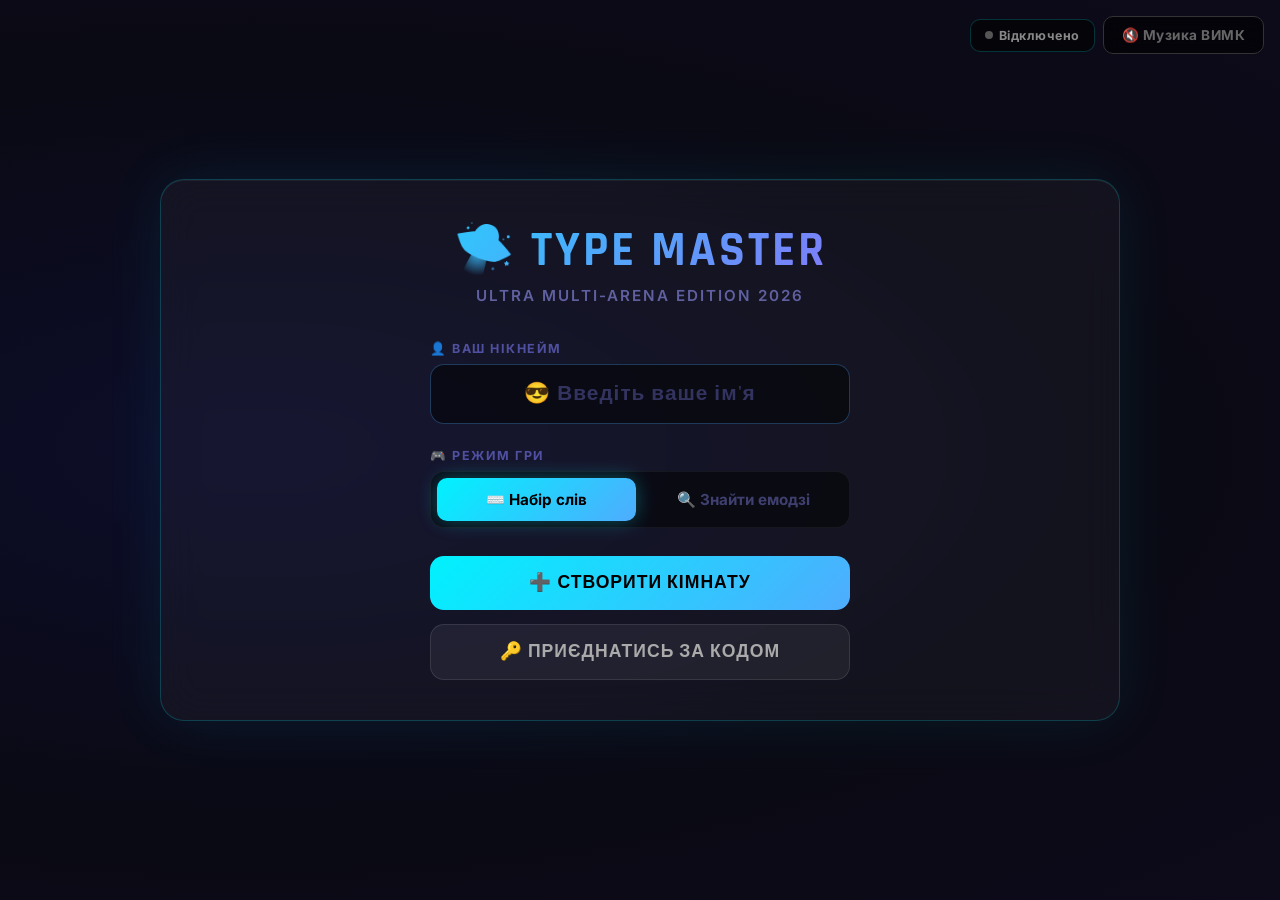
<file: index.html>
<!DOCTYPE html>
<html lang="uk">
<head>
    <meta charset="UTF-8">
    <meta name="viewport" content="width=device-width, initial-scale=1.0">
    <title>⚡ TYPE MASTER ULTRA 2026 ⚡</title>
    <meta name="description" content="Мультиплеєрна гра на набір слів та пошук емодзі. Змагайся з друзями в реальному часі!" />
    <link rel="preconnect" href="https://fonts.googleapis.com">
    <link rel="preconnect" href="https://fonts.gstatic.com" crossorigin>
    <link href="https://fonts.googleapis.com/css2?family=Rajdhani:wght@600;700&family=Inter:wght@400;600;800&display=swap" rel="stylesheet">
    <link rel="stylesheet" href="game.css">
</head>
<body>

<div class="bg-particles" id="bgParticles"></div>

<audio id="lobbyBgm" src="lobby.mp3" loop></audio>
<audio id="gameBgm" src="game.mp3" loop></audio>

<div class="audio-control-top">
    <div id="wsStatus" class="ws-status">
        <span id="wsDot" class="ws-dot ws-disconnected"></span>
        <span id="wsLabel">Відключено</span>
    </div>
    <button class="music-btn muted" id="bgmBtn" onclick="toggleBGM()">🔇 Музика ВИМК</button>
</div>

<div class="countdown-overlay" id="countdownOverlay" style="display:none;">
    <div class="countdown-number" id="countdownNumber">3</div>
    <div class="countdown-label">ПРИГОТУЙСЯ</div>
</div>

<div class="game-container" id="gameBox">

    <div id="menuScreen">
        <h1>🛸 Type Master</h1>
        <p class="subtitle">Ultra Multi-Arena Edition 2026</p>
        <div class="input-group">
            <label>👤 Ваш нікнейм</label>
            <input type="text" id="nicknameInput" placeholder="😎 Введіть ваше ім'я" maxlength="12">
        </div>
        <div class="input-group">
            <label>🎮 Режим гри</label>
            <div class="mode-selector">
                <button class="mode-btn active" id="modeType" onclick="setGameMode('typing')">⌨️ Набір слів</button>
                <button class="mode-btn" id="modeSearch" onclick="setGameMode('search')">🔍 Знайти емодзі</button>
            </div>
        </div>
        <div class="menu-buttons">
            <button class="btn" onclick="onCreateLobby()">➕ Створити кімнату</button>
            <button class="btn btn-secondary" onclick="showScreen('joinScreen')">🔑 Приєднатись за кодом</button>
        </div>
    </div>

    <div id="joinScreen" style="display:none;">
        <h1>🧩 Приєднатись до гри</h1>
        <p class="subtitle">Введіть 4-значний код від хоста</p>
        <div class="input-group" style="margin-top: 30px;">
            <label>Код кімнати</label>
            <input type="text" id="roomCodeInput" placeholder="0000" maxlength="4" style="font-size: 2.8rem; letter-spacing: 10px;">
        </div>
        <div class="menu-buttons">
            <button class="btn" onclick="onJoinLobbySubmit()">🚀 Увійти до лобі</button>
            <button class="btn btn-secondary" onclick="showScreen('menuScreen')">↩ Назад</button>
        </div>
    </div>

    <div id="lobbyScreen" style="display:none;">
        <div class="room-code-panel">
            <div style="font-size: 0.78rem; text-transform: uppercase; font-weight: 700; color: #404070; letter-spacing: 2px; margin-bottom: 4px;">📌 КОД ГРИ</div>
            <div class="room-code-tag" id="lobbyCodeDisplay">0000</div>
            <div id="lobbyModeDisplay" style="color: var(--cyan); margin-top: 6px; font-weight: 700; font-size: 0.9rem; letter-spacing: 1px; text-transform: uppercase;"></div>
        </div>
        <h2 style="font-size: 1.2rem; color: #6060a0; letter-spacing: 2px; text-transform: uppercase; margin-bottom: 4px;">Гравці підключені</h2>
        <div class="kahoot-lobby-grid" id="playersListContainer"></div>
        <div class="menu-buttons" style="margin-top: 32px;">
            <button class="btn btn-start" id="hostStartBtn" style="display:none;" onclick="hostBroadcastStart()">🎬 Почати гру!</button>
            <p id="clientWaitText" style="color: var(--cyan); display:none; font-weight: 800; font-size: 1.1rem; animation: pulse 1.5s infinite; letter-spacing: 1px;">⏳ Очікуємо початку...</p>
            <button class="btn btn-secondary" onclick="leaveLobby()">❌ Покинути кімнату</button>
        </div>
    </div>

    <div id="playScreen" style="display:none;">
        <div class="game-layout">
            <div class="main-game-area">
                <div class="stats-bar">
                    <div>Раунд <span id="currentRound" style="color: var(--orange);">1</span>/5</div>
                    <div>⏱ <span id="globalTimer" style="color: var(--red);">2:00</span></div>
                    <div>Очки <span id="localScoreDisplay" style="color: var(--green);">0</span></div>
                    <div>Час <span id="timer" style="color: var(--red);">0.0</span>с</div>
                </div>
                <div class="round-progress">
                    <div class="round-progress-fill" id="roundProgressFill" style="width: 20%;"></div>
                </div>
                <div class="word-display" id="wordTarget">...</div>
                <div id="typingEngineZone">
                    <input type="text" id="userInput" autocomplete="off" placeholder="Набирай якомога швидше! 🔥">
                </div>
                <div id="searchEngineZone" style="display:none;">
                    <div class="hidden-objects-room" id="roomObjectsGrid"></div>
                </div>
                <div id="streakZone" style="min-height: 40px; margin-top: 8px;"></div>
            </div>
            <div class="live-leaderboard">
                <div style="font-size: 0.72rem; text-transform: uppercase; font-weight: 700; color: #404070; letter-spacing: 1.5px; margin-bottom: 14px;">⚔️ Результати</div>
                <div id="liveLeaderboardContainer"></div>
            </div>
        </div>
    </div>

    <div id="resultScreen" style="display:none;">
        <h1 style="margin-bottom: 10px;">👑 Чемпіони</h1>
        <div class="podium-container" id="kahootPodium"></div>
        <div id="otherPlayersSection" style="margin-top: 36px; display:none;">
            <table class="results-table">
                <thead><tr><th>Місце</th><th>Гравець</th><th>Очки</th></tr></thead>
                <tbody id="finalLeaderboardBody"></tbody>
            </table>
        </div>
        <div class="menu-buttons" style="margin-top: 36px;">
            <button class="btn" onclick="resetToMenu()">↩ На головну</button>
        </div>
    </div>

</div>

<script src="config.js"></script>
<script src="game.js"></script>
</body>
</html>
</file>
<file: game.css>
@import url('https://fonts.googleapis.com/css2?family=Rajdhani:wght@600;700&family=Inter:wght@400;600;800&display=swap');

:root {
    --cyan: #00f2fe;
    --green: #00ff88;
    --orange: #ff9f43;
    --red: #ff4a4a;
    --purple: #a855f7;
    --bg: #0a0a14;
    --card: rgba(255,255,255,0.04);
    --border: rgba(0,242,254,0.2);
}

* { box-sizing: border-box; margin: 0; padding: 0; font-family: 'Inter', 'Segoe UI', sans-serif; }

body {
    background: radial-gradient(ellipse at 20% 50%, #0d0d2a 0%, #0a0a14 60%, #0d0a1a 100%);
    color: #fff;
    min-height: 100vh;
    display: flex;
    justify-content: center;
    align-items: center;
    overflow-y: auto;
    padding: 20px;
    position: relative;
}

/* Animated bg particles */
.bg-particles {
    position: fixed; inset: 0; pointer-events: none; z-index: 0; overflow: hidden;
}
.particle {
    position: absolute;
    width: 2px; height: 2px;
    background: var(--cyan);
    border-radius: 50%;
    opacity: 0;
    animation: float-up var(--dur) var(--delay) infinite ease-in;
}
@keyframes float-up {
    0% { transform: translateY(100vh) scale(0); opacity: 0; }
    10% { opacity: 0.6; }
    90% { opacity: 0.2; }
    100% { transform: translateY(-10vh) scale(1); opacity: 0; }
}

.audio-control-top {
    position: fixed;
    top: 16px; right: 16px;
    z-index: 100;
    display: flex;
    gap: 8px;
    align-items: center;
}

.ws-status {
    display: flex;
    align-items: center;
    gap: 6px;
    background: rgba(0,0,0,0.6);
    border: 1px solid var(--border);
    padding: 8px 14px;
    border-radius: 10px;
    font-size: 0.78rem;
    font-weight: 700;
    color: #888;
    letter-spacing: 0.5px;
}
.ws-dot {
    width: 8px; height: 8px;
    border-radius: 50%;
    flex-shrink: 0;
}
.ws-dot.ws-connected    { background: var(--green); box-shadow: 0 0 6px var(--green); animation: blink-dot 2s infinite; }
.ws-dot.ws-connecting   { background: var(--orange); box-shadow: 0 0 6px var(--orange); animation: blink-dot 0.6s infinite; }
.ws-dot.ws-disconnected { background: #555; }
@keyframes blink-dot { 0%,100%{opacity:1} 50%{opacity:0.4} }

.music-btn {
    background: rgba(0,0,0,0.6);
    border: 1px solid var(--border);
    color: var(--cyan);
    padding: 10px 18px;
    border-radius: 10px;
    font-weight: 700;
    cursor: pointer;
    transition: all 0.2s;
    font-size: 0.85rem;
    letter-spacing: 0.5px;
    backdrop-filter: blur(10px);
}
.music-btn:hover { background: rgba(0,242,254,0.1); box-shadow: 0 0 16px rgba(0,242,254,0.4); }
.music-btn.muted { color: #666; border-color: #333; }

.game-container {
    background: var(--card);
    border: 1.5px solid var(--border);
    border-radius: 24px;
    padding: 40px 45px;
    width: 100%;
    max-width: 960px;
    text-align: center;
    box-shadow: 0 0 60px rgba(0,242,254,0.08), inset 0 1px 0 rgba(255,255,255,0.05);
    backdrop-filter: blur(20px);
    position: relative;
    z-index: 1;
    transition: border-color 0.15s, box-shadow 0.15s;
}

.game-container.correct-blink {
    border-color: var(--green);
    box-shadow: 0 0 80px rgba(0,255,136,0.35), inset 0 0 40px rgba(0,255,136,0.05);
}
.game-container.wrong-blink {
    border-color: var(--red);
    box-shadow: 0 0 80px rgba(255,74,74,0.35), inset 0 0 40px rgba(255,74,74,0.05);
}

/* ─── TITLE ─── */
h1 {
    font-family: 'Rajdhani', sans-serif;
    font-size: 3rem;
    font-weight: 700;
    background: linear-gradient(135deg, var(--cyan) 0%, #a855f7 50%, var(--green) 100%);
    -webkit-background-clip: text;
    -webkit-text-fill-color: transparent;
    background-size: 200%;
    animation: shimmer 4s linear infinite;
    letter-spacing: 3px;
    text-transform: uppercase;
    margin-bottom: 4px;
}
@keyframes shimmer { 0%{background-position:0%} 100%{background-position:200%} }

.subtitle { color: #6060a0; font-size: 0.95rem; font-weight: 600; letter-spacing: 2px; text-transform: uppercase; margin-bottom: 36px; }

/* ─── INPUTS ─── */
.input-group { margin-bottom: 24px; text-align: left; max-width: 420px; margin-left: auto; margin-right: auto; }
label { display: block; margin-bottom: 8px; color: #5050a0; font-size: 0.78rem; font-weight: 700; text-transform: uppercase; letter-spacing: 1.5px; }

input[type="text"] {
    width: 100%;
    padding: 16px 22px;
    font-size: 1.3rem;
    background: rgba(0,0,0,0.5);
    border: 1.5px solid rgba(79,172,254,0.3);
    border-radius: 14px;
    color: #fff;
    text-align: center;
    outline: none;
    transition: all 0.2s;
    font-family: 'Rajdhani', sans-serif;
    font-weight: 600;
    letter-spacing: 1px;
}
input[type="text"]:focus { border-color: var(--cyan); box-shadow: 0 0 20px rgba(0,242,254,0.2); }
input[type="text"]::placeholder { color: #333360; }

/* ─── MODE SELECTOR ─── */
.mode-selector {
    display: flex; gap: 8px; margin-bottom: 28px;
    background: rgba(0,0,0,0.5); padding: 6px; border-radius: 14px;
    border: 1px solid rgba(255,255,255,0.06);
}
.mode-btn {
    flex: 1; padding: 12px; border: none; border-radius: 10px;
    font-weight: 700; font-size: 0.95rem; cursor: pointer;
    background: transparent; color: #404070; transition: all 0.2s;
}
.mode-btn.active {
    background: linear-gradient(135deg, var(--cyan), #4facfe);
    color: #000;
    box-shadow: 0 0 20px rgba(0,242,254,0.3);
}

/* ─── BUTTONS ─── */
.menu-buttons { display: flex; flex-direction: column; gap: 14px; max-width: 420px; margin: 0 auto; }

.btn {
    background: linear-gradient(135deg, var(--cyan), #4facfe);
    border: none; padding: 16px 32px;
    font-size: 1.1rem; font-weight: 800;
    color: #000; border-radius: 14px; cursor: pointer;
    transition: all 0.2s; text-transform: uppercase;
    letter-spacing: 1px; font-family: 'Rajdhani', sans-serif;
    position: relative; overflow: hidden;
}
.btn::after {
    content: ''; position: absolute; inset: 0;
    background: rgba(255,255,255,0.15);
    opacity: 0; transition: opacity 0.2s;
}
.btn:hover::after { opacity: 1; }
.btn:hover { transform: translateY(-2px); box-shadow: 0 8px 25px rgba(0,242,254,0.4); }
.btn:active { transform: translateY(0); }

.btn-secondary { background: rgba(255,255,255,0.06); color: #aaa; border: 1px solid rgba(255,255,255,0.1); }
.btn-secondary:hover { background: rgba(255,255,255,0.12); box-shadow: none; color: #fff; }
.btn-start { background: linear-gradient(135deg, var(--green), #00ffcc); }
.btn-start:hover { box-shadow: 0 8px 25px rgba(0,255,136,0.4); }
.btn-danger { background: linear-gradient(135deg, #ff4a4a, #ff6b6b); }
.btn-danger:hover { box-shadow: 0 8px 25px rgba(255,74,74,0.4); }

/* ─── LOBBY ─── */
.room-code-panel {
    background: rgba(0,0,0,0.5); border: 1.5px solid rgba(0,242,254,0.25);
    padding: 28px; border-radius: 18px; margin-bottom: 30px;
}
.room-code-tag {
    font-family: 'Rajdhani', sans-serif;
    font-size: 5rem; font-weight: 700; color: var(--cyan);
    letter-spacing: 10px; text-shadow: 0 0 30px rgba(0,242,254,0.5);
    animation: pulse 2s ease-in-out infinite;
}
@keyframes pulse { 0%,100%{opacity:1; transform:scale(1)} 50%{opacity:0.85; transform:scale(1.02)} }

.kahoot-lobby-grid { display: grid; grid-template-columns: repeat(auto-fill, minmax(140px, 1fr)); gap: 10px; margin: 28px 0; min-height: 80px; max-height: 320px; overflow-y: auto; }
.kahoot-player-card {
    background: rgba(255,255,255,0.05); color: #fff;
    padding: 10px 14px; border-radius: 12px; font-size: 0.92rem; font-weight: 700;
    border: 1px solid rgba(255,255,255,0.1);
    display: flex; align-items: center; gap: 6px;
    animation: pop-in 0.3s cubic-bezier(0.175, 0.885, 0.32, 1.275);
    white-space: nowrap; overflow: hidden; text-overflow: ellipsis;
}
.kahoot-player-card.me { border-color: var(--cyan); color: var(--cyan); }
@keyframes pop-in { from { transform: scale(0.7); opacity: 0; } to { transform: scale(1); opacity: 1; } }

/* ─── GAME PLAY ─── */
.game-layout { display: flex; gap: 28px; align-items: flex-start; }
.main-game-area { flex: 2; text-align: center; }
.live-leaderboard {
    flex: 0 0 200px;
    background: rgba(0,0,0,0.4); padding: 20px; border-radius: 16px;
    border: 1px solid rgba(255,255,255,0.06); text-align: left;
    position: sticky; top: 20px;
}

.stats-bar {
    display: flex; justify-content: space-between;
    font-size: 1rem; color: #6060a0;
    border-bottom: 1px solid rgba(255,255,255,0.07);
    padding-bottom: 16px; margin-bottom: 8px;
}
.stats-bar span { font-weight: 800; font-family: 'Rajdhani', sans-serif; font-size: 1.2rem; }

/* Progress bar */
.round-progress {
    height: 4px; background: rgba(255,255,255,0.08);
    border-radius: 4px; margin-bottom: 24px; overflow: hidden;
}
.round-progress-fill {
    height: 100%;
    background: linear-gradient(90deg, var(--cyan), var(--purple));
    border-radius: 4px;
    transition: width 0.3s ease;
}

.word-display {
    font-family: 'Rajdhani', sans-serif;
    font-size: 3.8rem; font-weight: 700;
    margin: 28px 0 20px; letter-spacing: 3px;
    color: var(--cyan);
    text-shadow: 0 0 30px rgba(0,242,254,0.4);
    min-height: 80px; display: flex; align-items: center; justify-content: center;
    transition: all 0.2s;
}
.word-display.shake {
    animation: shake 0.3s ease;
}
@keyframes shake {
    0%,100%{transform:translateX(0)} 20%{transform:translateX(-8px)} 40%{transform:translateX(8px)} 60%{transform:translateX(-5px)} 80%{transform:translateX(5px)}
}

.streak-badge {
    color: var(--orange); font-weight: 800; margin-top: 16px;
    font-size: 1.1rem; font-family: 'Rajdhani', sans-serif;
    text-shadow: 0 0 15px rgba(255,159,67,0.6);
    display: inline-block;
    animation: flame 0.4s infinite alternate;
}
@keyframes flame { from{transform:scale(1) rotate(-1deg)} to{transform:scale(1.08) rotate(1deg)} }

/* Floating score pop */
.score-pop {
    position: absolute; font-family: 'Rajdhani', sans-serif;
    font-size: 1.8rem; font-weight: 700; color: var(--green);
    pointer-events: none; z-index: 99;
    animation: score-float 0.9s ease forwards;
}
@keyframes score-float {
    0%{opacity:1; transform:translateY(0) scale(1)}
    100%{opacity:0; transform:translateY(-60px) scale(1.3)}
}

/* ─── HIDDEN OBJECTS ─── */
.hidden-objects-room {
    display: grid; grid-template-columns: repeat(6, 1fr);
    gap: 10px; margin: 20px 0;
    background: rgba(0,0,0,0.3); padding: 16px;
    border-radius: 18px; border: 1.5px dashed rgba(79,172,254,0.2);
}
.object-item {
    background: rgba(255,255,255,0.05);
    font-size: 2.2rem; padding: 12px 0; border-radius: 12px;
    cursor: pointer; user-select: none;
    transition: all 0.15s ease;
    border: 1.5px solid transparent;
}
.object-item:hover {
    background: rgba(0,242,254,0.15);
    border-color: var(--cyan);
    transform: scale(1.12);
    box-shadow: 0 0 14px rgba(0,242,254,0.3);
}
.object-item.found {
    background: rgba(0,255,136,0.15);
    border-color: var(--green);
    animation: found-pop 0.3s ease;
}
@keyframes found-pop { 0%{transform:scale(1)} 50%{transform:scale(1.25)} 100%{transform:scale(1)} }

/* ─── LEADERBOARD ENTRIES ─── */
.lb-entry {
    padding: 9px 0; border-bottom: 1px solid rgba(255,255,255,0.05);
    font-size: 0.9rem; display: flex; justify-content: space-between;
    align-items: center; transition: all 0.3s;
}
.lb-entry.me { color: var(--cyan); }
.lb-entry .lb-score { color: var(--green); font-family: 'Rajdhani', sans-serif; font-size: 1rem; font-weight: 700; }

/* ─── PODIUM ─── */
.podium-container {
    display: flex; justify-content: center; align-items: flex-end;
    gap: 16px; margin: 60px auto 28px; height: 240px; max-width: 600px;
}
.podium-step {
    background: linear-gradient(180deg, #1e1e3a 0%, #0d0d1e 100%);
    border: 1px solid rgba(255,255,255,0.1); border-radius: 14px 14px 0 0;
    width: 30%; display: flex; flex-direction: column;
    justify-content: flex-end; align-items: center;
    padding-bottom: 22px; position: relative;
    box-shadow: 0 8px 30px rgba(0,0,0,0.5);
    animation: riseUp 0.7s cubic-bezier(0.175, 0.885, 0.32, 1.275) both;
}
.podium-step.first {
    height: 100%;
    background: linear-gradient(180deg, rgba(0,242,254,0.2) 0%, rgba(10,10,20,0.97) 100%);
    border: 1.5px solid var(--cyan); box-shadow: 0 0 40px rgba(0,242,254,0.2);
    animation-delay: 0.4s;
}
.podium-step.second { height: 72%; animation-delay: 0.2s; }
.podium-step.third  { height: 52%; animation-delay: 0s; }
.podium-number { font-family: 'Rajdhani', sans-serif; font-size: 4rem; font-weight: 700; color: rgba(255,255,255,0.04); line-height: 1; }
.podium-step.first .podium-number { color: rgba(0,242,254,0.1); }
.podium-name { font-weight: 800; font-size: 1.2rem; position: absolute; top: -48px; width: 160px; text-align: center; white-space: nowrap; overflow: hidden; text-overflow: ellipsis; }
.podium-meta { font-size: 0.9rem; font-weight: 700; color: #a0a0c0; position: absolute; top: -22px; width: 160px; text-align: center; font-family: 'Rajdhani', sans-serif; }

@keyframes riseUp { from{transform:scaleY(0); transform-origin:bottom; opacity:0} to{transform:scaleY(1); transform-origin:bottom; opacity:1} }

.results-table { width: 100%; border-collapse: collapse; margin: 24px 0; }
.results-table th, .results-table td { padding: 14px 16px; text-align: left; border-bottom: 1px solid rgba(255,255,255,0.05); font-size: 1rem; }
.results-table th { color: #404070; font-size: 0.78rem; font-weight: 700; text-transform: uppercase; letter-spacing: 1.5px; }

/* ─── COUNTDOWN OVERLAY ─── */
.countdown-overlay {
    position: fixed; inset: 0; z-index: 200;
    display: flex; flex-direction: column;
    align-items: center; justify-content: center;
    background: rgba(0,0,0,0.85);
    backdrop-filter: blur(8px);
}
.countdown-number {
    font-family: 'Rajdhani', sans-serif;
    font-size: 12rem; font-weight: 700;
    color: var(--cyan);
    text-shadow: 0 0 60px rgba(0,242,254,0.8);
    animation: count-pop 1s ease-in-out;
    line-height: 1;
}
.countdown-label { font-size: 1.4rem; color: #a0a0c0; letter-spacing: 4px; text-transform: uppercase; margin-top: -10px; }
@keyframes count-pop { 0%{transform:scale(2); opacity:0} 30%{transform:scale(1); opacity:1} 80%{opacity:1} 100%{opacity:0} }

/* ─── NOTIFICATION TOAST ─── */
.toast {
    position: fixed; bottom: 24px; left: 50%; transform: translateX(-50%);
    background: rgba(0,0,0,0.9); border: 1px solid var(--cyan);
    color: #fff; padding: 14px 28px; border-radius: 12px;
    font-weight: 700; font-size: 1rem; z-index: 300;
    animation: toast-in 0.3s ease, toast-out 0.3s ease 2.5s forwards;
    white-space: nowrap;
}
@keyframes toast-in { from{transform:translateX(-50%) translateY(20px); opacity:0} to{transform:translateX(-50%) translateY(0); opacity:1} }
@keyframes toast-out { to{transform:translateX(-50%) translateY(20px); opacity:0} }

/* ─── TIME UP FLASH ─── */
@keyframes time-up-flash {
    0%,100%{border-color:var(--red); box-shadow:0 0 80px rgba(255,74,74,0.6)}
    50%{border-color:var(--orange); box-shadow:0 0 80px rgba(255,159,67,0.6)}
}
.game-container.time-up-blink {
    animation: time-up-flash 0.4s ease 3;
}

/* ─── RESPONSIVE ─── */
@media (max-width: 700px) {
    .game-container { padding: 28px 18px; }
    .game-layout { flex-direction: column; }
    .live-leaderboard { position: static; }
    h1 { font-size: 2rem; }
    .word-display { font-size: 2.6rem; }
    .room-code-tag { font-size: 3.5rem; }
    .hidden-objects-room { grid-template-columns: repeat(4, 1fr); }
    .countdown-number { font-size: 7rem; }
}
</file>
